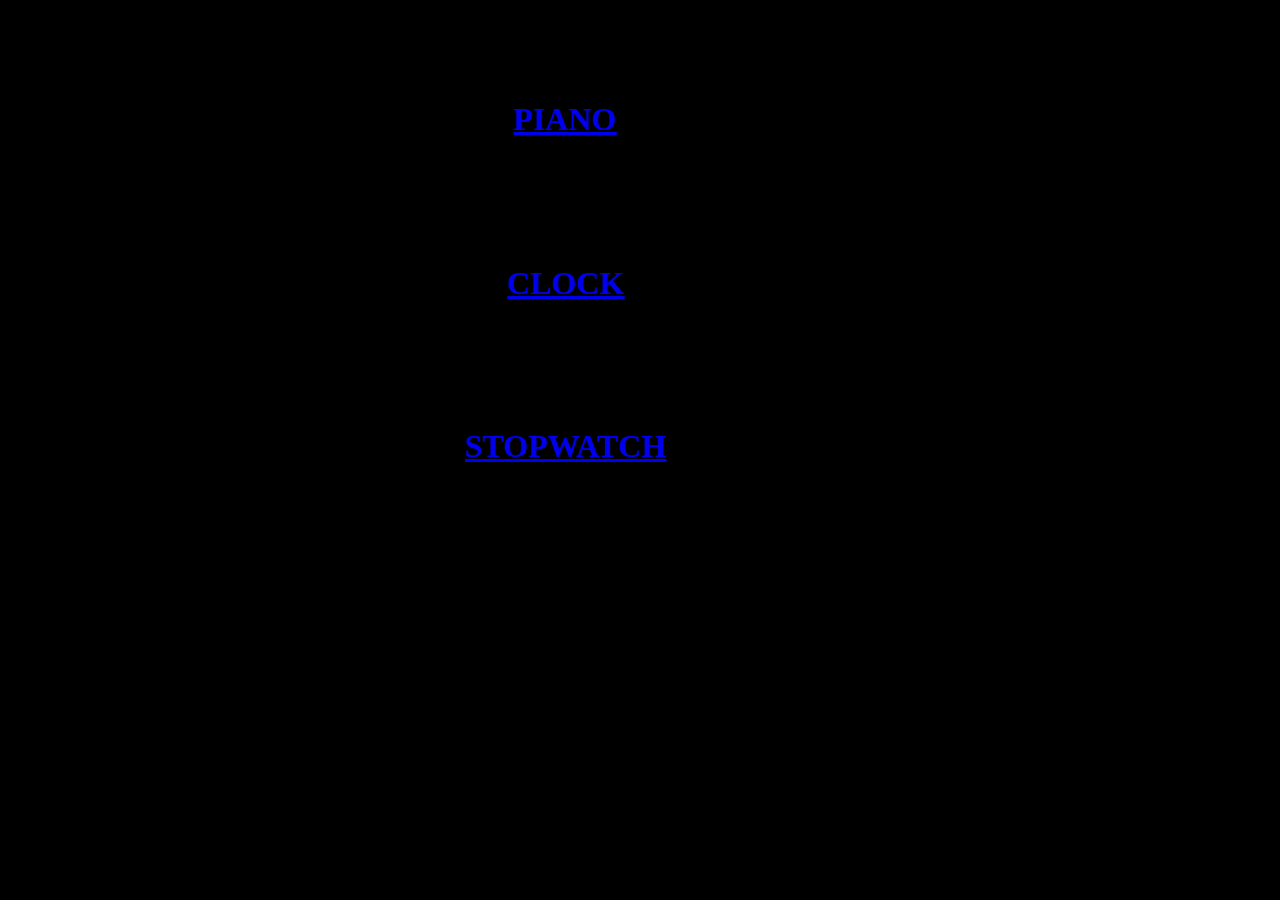
<file: mini website/index.html>
<!DOCTYPE html>
<html lang="en">
    <head>
        <meta charset="UTF-8">
        <meta http-equiv="X-UA-Compatible" content="IE=edge">
        <meta name="viewport" content="width=device-width, initial-scale=1.0">
        <title>MENU BAR</title>
        <style>
            body {
                background-color: black
            }
            .piano {
                margin-left: 40%;
                margin-top: 8%;
            }

            .clock {
                margin-left: 39.5%;
                margin-top: 10%;
            }

            .stopwatch{
                margin-left: 36%;
                padding-left: 2px;
                margin-top: 10%;
            }
        </style>
    </head>
    <body>
        <div class="piano">
            <a href="piano/index.html">
                <h1>PIANO</h1>
            </a>
        </div>
        <div class="clock">
            <a href="clock/index.html">
                <h1>CLOCK</h1>
            </a>
        </div>
        <div class="stopwatch">
            <a href="stopwatch/index.html">
                <h1>STOPWATCH</h1>
            </a>
        </div>
    </body>
</html>
</file>
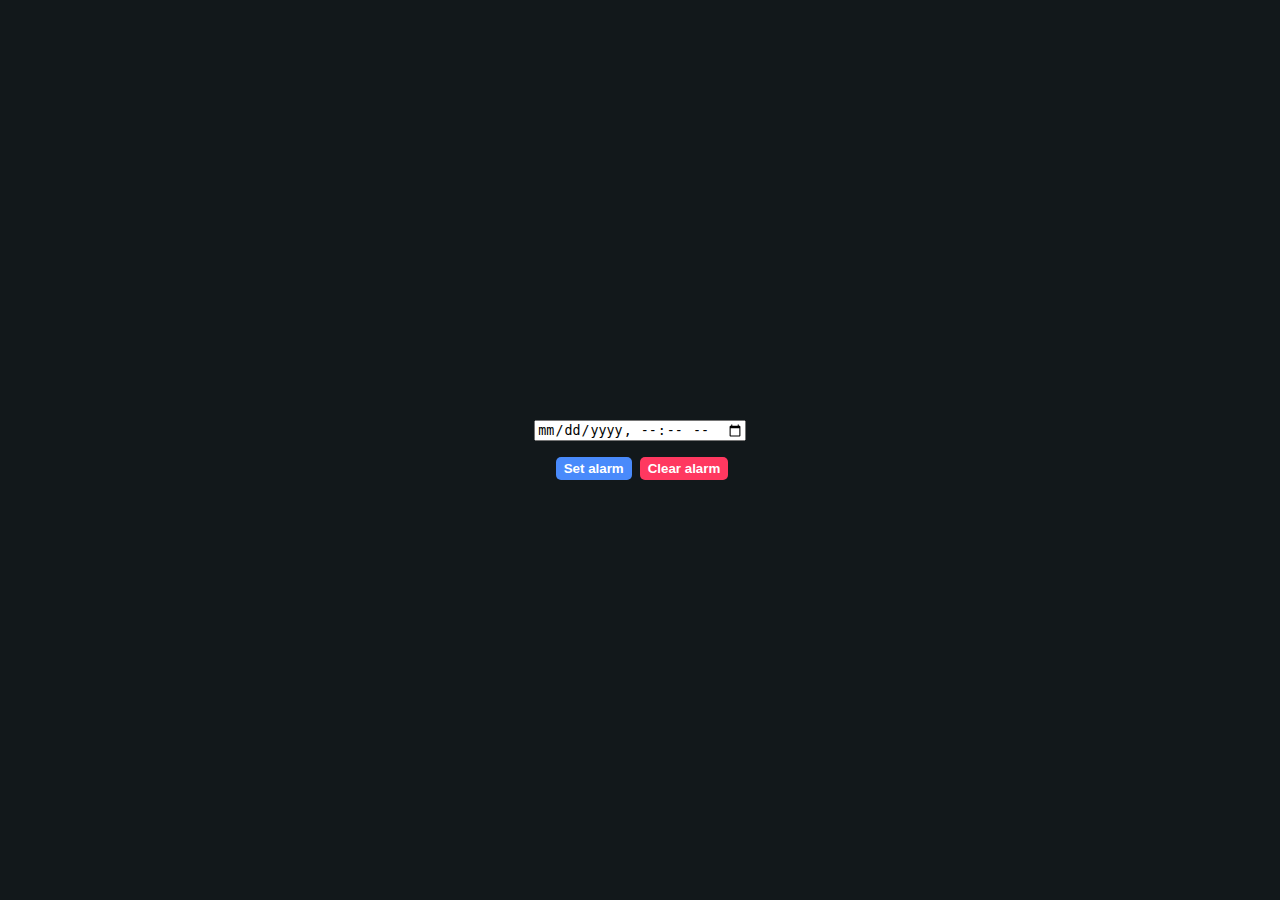
<file: mini website/clock/index.html>
<!DOCTYPE html>
<html lang="en">
<head>
    <meta charset="UTF-8">
    <meta http-equiv="X-UA-Compatible" content="IE=edge">
    <meta name="viewport" content="width=device-width, initial-scale=1.0">
    <link rel="preconnect" href="https://fonts.gstatic.com">
    <link href="https://fonts.googleapis.com/css2?family=Orbitron&display=swap" rel="stylesheet">
    <link rel="stylesheet" href="style.css">
    <title>Clock</title>
</head>
<body>
    <section class="container">
        <div id="clock"></div>
        <input onchange="setAlarmTime(this.value)" name="alarmTime" type="datetime-local">
        <div class="controls">
            <button onclick="setAlarm()" class="button set-alarm">Set alarm</button>
            <button onclick="clearAlarm()" class="button clear-alarm">Clear alarm</button>
        </div>
    </section>
    <script src="index.js"></script>
</body>
</html>
</file>
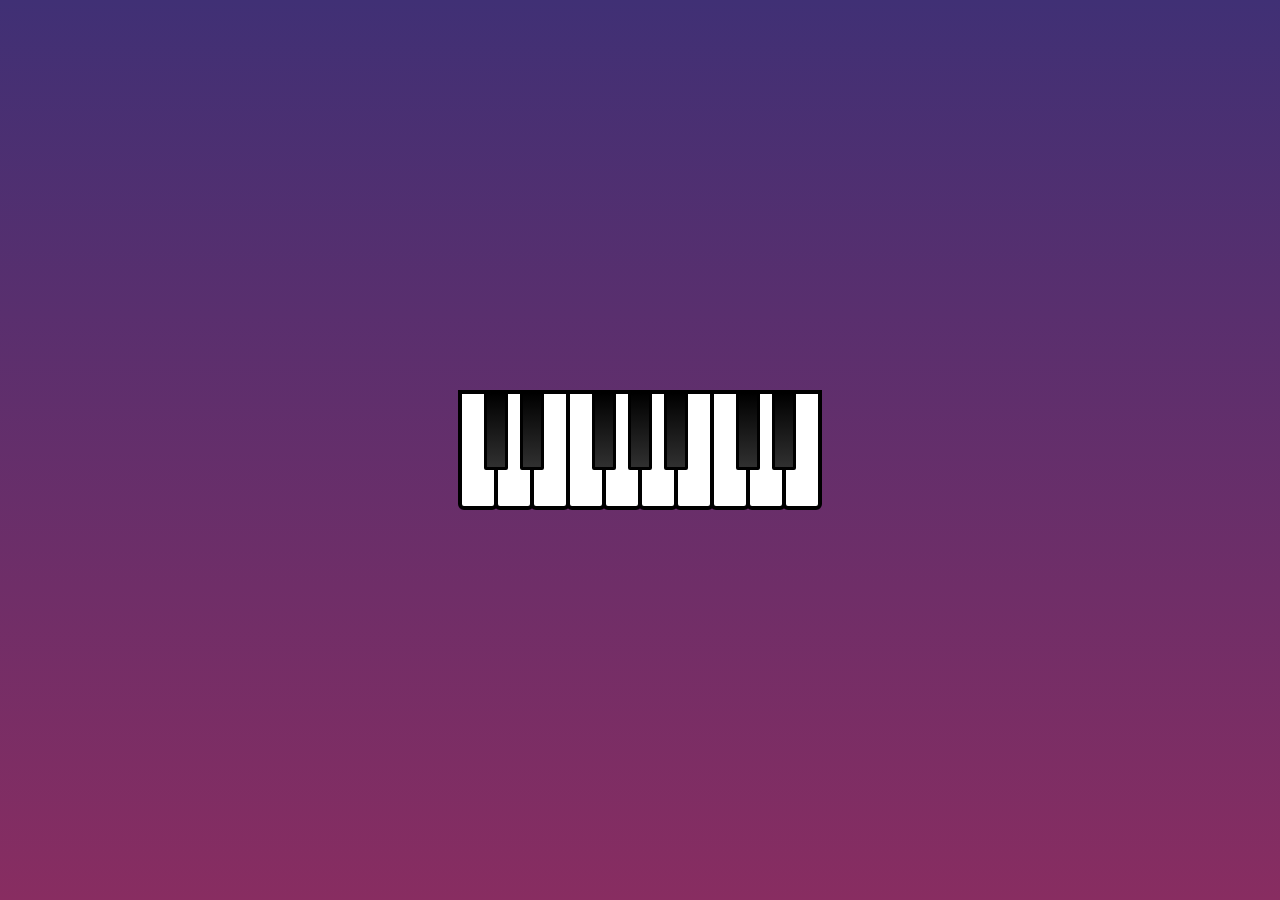
<file: mini website/piano/index.html>
<!doctype html>
<html>
  <head>
    <title>Piano</title>
    <link rel="stylesheet" href="style.css" type="text/css">
  </head>
  <body>
    <div class="piano">
      <button class="white-key C4-key"></button>
      <button class="black-key Db4-key"></button>
      <button class="white-key D4-key"></button>
      <button class="black-key Eb4-key"></button>
      <button class="white-key E4-key"></button>
      <button class="white-key F4-key"></button>
      <button class="black-key Gb4-key"></button>
      <button class="white-key G4-key"></button>
      <button class="black-key Ab4-key"></button>
      <button class="white-key A4-key"></button>
      <button class="black-key Bb4-key"></button>
      <button class="white-key B4-key"></button>
      <button class="white-key C5-key"></button>
      <button class="black-key Db5-key"></button>
      <button class="white-key D5-key"></button>
      <button class="black-key Eb5-key"></button>
      <button class="white-key E5-key"></button>
    </div>

    <script src="script.js"></script>
  </body>
</html>
</file>
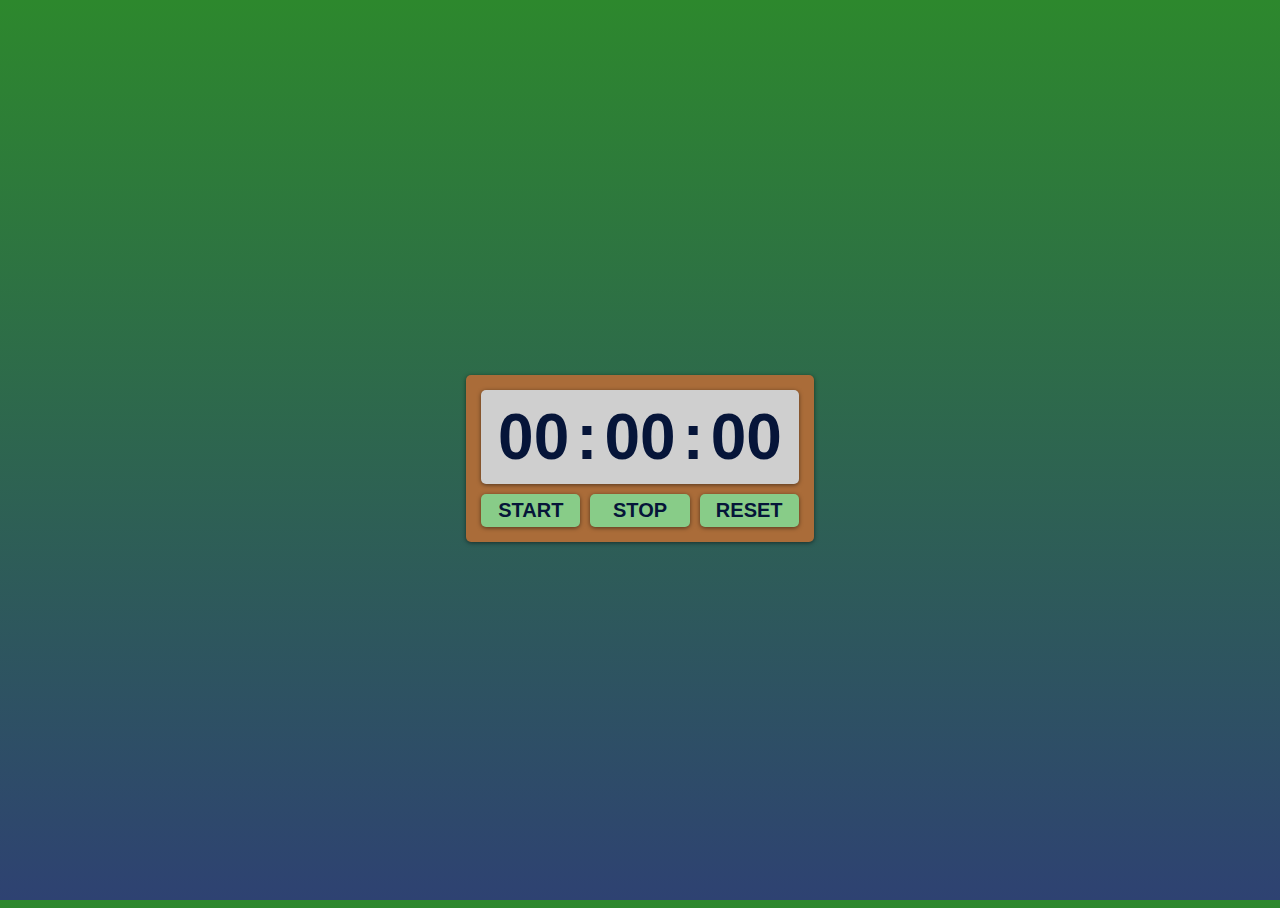
<file: mini website/stopwatch/index.html>
<!doctype html>
<html>
  <head>
    <title>Stopwatch</title>
    <link rel="stylesheet" type="text/css" href="style.css">
  </head>

  <body>
    <div class="container">
      <h1 class="screen">
        <span id="minutes">
          00
        </span>:<span id="seconds">
          00
        </span>:<span id="hundredths">
          00
        </span>
      </h1>
      <div class="buttons">
        <button id="start">START</button>
        <button id="stop">STOP</button>
        <button id="reset">RESET</button>
      </div>
    </div>

    <script src="script.js"></script>
  </body>
</html>
</file>
<file: mini website/clock/style.css>
body,html {
    margin: 0;
    padding: 0;
    background-color: #12181B;
}
* {
    box-sizing: border-box;
}

.container {
    min-height: 100vh;
    display: flex;
    flex-direction: column;
    justify-content: center;
    align-items: center;
}

#clock {
    font-family: 'Orbitron', sans-serif;
    font-size: 15vw;
    background-image: linear-gradient(180deg,
        rgba(99,253,136,1) 0%,
        rgba(51,197,142,1) 50%,
        rgba(39,97,116,1) 100%);
    background-clip: text;
    -webkit-background-clip: text;
    -moz-background-clip: text;
    -webkit-text-fill-color: transparent; 
    -moz-text-fill-color: transparent;
}

.controls {
    margin-top: 16px;
}

.button {
    font-weight: bold;
    border-radius: 5px;
    border: none;
    color: white;
    padding: 4px 8px;
    margin-left: 4px;
    cursor: pointer;
}

.set-alarm {
    background-color: #498AFB;
}

.clear-alarm {
    background-color: #FF3860;
}
</file>
<file: mini website/piano/style.css>
html {
    height: 100%;
  }
  
  body {
    margin: 0;
    padding: 0;
    height: 100%;
    display: flex;
    justify-content: center;
    align-items: center;
    background-image: linear-gradient(#403075, #882D61);
  }
  
  .piano {
    display: flex;
    position: relative;
    margin-left: 4px;
  }
  
  .white-key {
    width: 40px;
    height: 120px;
    background-color: #FFF;
    border: 4px solid black;
    border-radius: 0 0 6px 6px;
    margin-left: -4px;
    outline: none;
    cursor: pointer;
  }
  
  .white-key.active {
    background-color: #C0C0C0;
  }
  
  .black-key {
    position: absolute;
    width: 24px;
    height: 80px;
    background-image: linear-gradient(#000000, #303030);
    border: 3px solid black;
    border-radius: 0 0 2px 2px;
    outline: none;
    cursor: pointer;
  }
  
  .black-key.active {
    background-image: linear-gradient(#000000, #101010);
  }
  
  .Db4-key {
    left: 22px;
  }
  
  .Eb4-key {
    left: 58px;
  }
  
  .Gb4-key {
    left: 130px;
  }
  
  .Ab4-key {
    left: 166px;
  }
  
  .Bb4-key {
    left: 202px;
  }
  
  .Db5-key {
    left: 274px;
  }
  
  .Eb5-key {
    left: 310px;
  }
</file>
<file: mini website/stopwatch/style.css>
html {
    height: 100%;
    font-family: "Roboto Condensed", sans-serif;
  }
  
  body {
    height: 100%;
    display: flex;
    justify-content: center;
    align-items: center;
    background-image: linear-gradient(#2D882D, #2E4272);
  }
  
  .container {
    box-shadow: 0 1px 4px rgba(0, 0, 0, 0.5);
    padding: 15px;
    border-radius: 5px;
    background-color: #AA6C39;
  }
  
  .screen {
    margin: 0;
    background-color: #cfcfcf;
    color: #061539;
    font-size: 64px;
    border-radius: 5px;
    padding: 10px;
    cursor: default;
    user-select: none;
    box-shadow: 0 1px 4px rgba(0, 0, 0, 0.5);
  }
  
  .screen span {
    display: inline-block;
    width: 85px;
    text-align: center;
  }
  
  .buttons {
    display: flex;
    margin: 10px -5px 0;
  }
  
  .buttons button {
    flex: 1;
    margin: 0 5px;
    border: none;
    font-size: 20px;
    padding: 5px;
    border-radius: 5px;
    box-shadow: 0 1px 4px rgba(0, 0, 0, 0.5);
    font-weight: bold;
    color: #061539;
    background-color: #88CC88;
    outline: none;
    cursor: pointer;
  }
  
  .buttons button:hover {
    color: #88CC88;
    background-color: #061539;
  }
</file>
